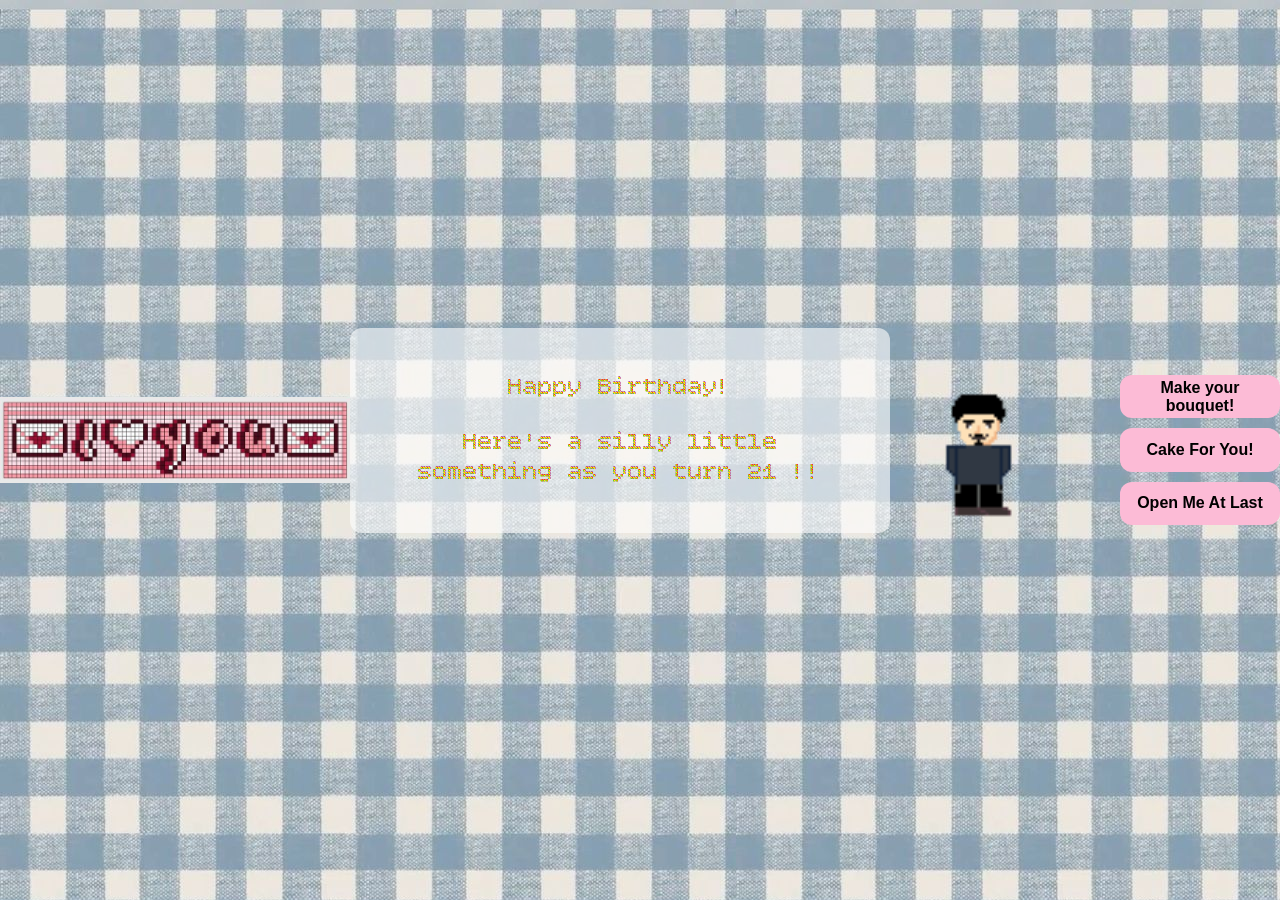
<file: index.html>
<!DOCTYPE html>
<html> 

<head>
    <!--put the meta data-->
    <title>baby turns 21 !!</title>
    <link rel="icon" type="image/png" sizes="32x32" href="images/face.png"/>
    <link rel="stylesheet" href="style.css">
    <link rel="preconnect" href="https://fonts.googleapis.com">
    <link rel="preconnect" href="https://fonts.gstatic.com" crossorigin>
    <link href="https://fonts.googleapis.com/css2?family=Bitcount+Single+Ink:wght@100..900&family=Homemade+Apple&display=swap" rel="stylesheet">
    <link rel="preconnect" href="https://fonts.googleapis.com">
    <link rel="preconnect" href="https://fonts.gstatic.com" crossorigin>
    <link href="https://fonts.googleapis.com/css2?family=Bitcount+Single+Ink:wght@100..900&display=swap" rel="stylesheet">
</head>

<body>
    <div id="headerImage">
        <img src="images/pixelArtHeader.jpg" alt="Birthday header">
    </div>
    <div class="container">
        <div id="Birthdaytext" >
            <p>Happy Birthday!</p>
            <p>Here's a silly little something as you turn 21 !!</p>
        </div>
    </div>

    <div class="home-layout">
        <div id="character">                                     
            <img src="images/finalbody.gif" alt="character animation" >
        </div>
        <div class="buttons">
            <button id="bouquetButton">Make your bouquet!</button>
            <button id="cakeButton">Cake For You!</button>
            <button id="surprise">Open Me At Last</button>
        </div>
    </div> 
    
    <script src="js/main.js"></script>
</body>
</html>
</file>
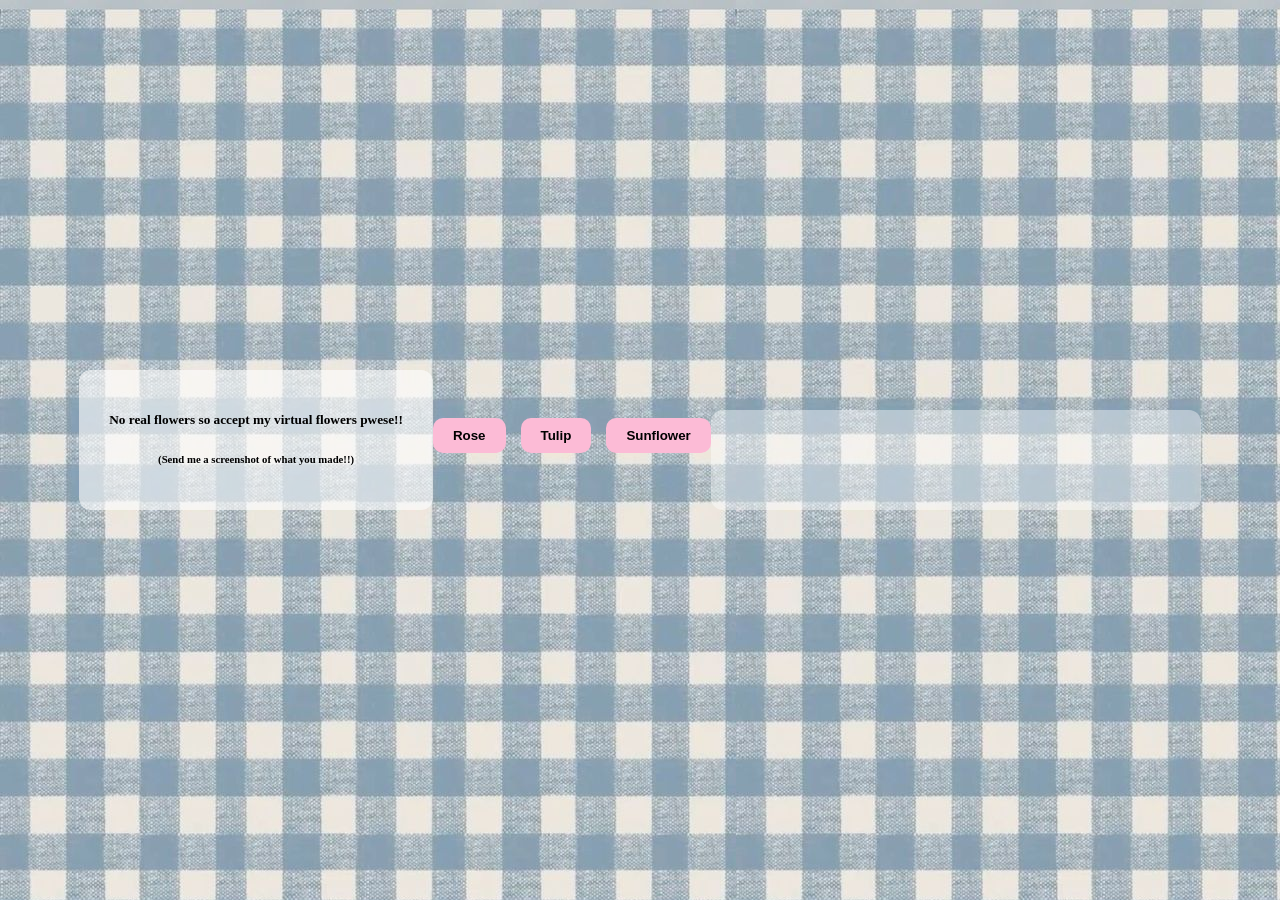
<file: bouquet.html>
<!DOCTYPE html>
<html lang="en">
<head>
    <title>Make yourself a bouquet!!</title>
    <link rel="stylesheet" href="style.css">

</head>
<body class="bouquetPage">
    <div id="bouquetText">
        <h5>No real flowers so accept my virtual flowers pwese!!</h5>
        <h6>(Send me a screenshot of what you made!!)</h6>
    </div>
    <div class="flowers">
        <button id="rose">Rose</button>
        <button id="tulip">Tulip</button>
        <button id="sunflower">Sunflower</button>
    </div>
    <div class="stageContainer">
        <div id="stage"></div>
    </div>
    

    <script src="js/bouquet.js"></script>
</body>
</html>
</file>
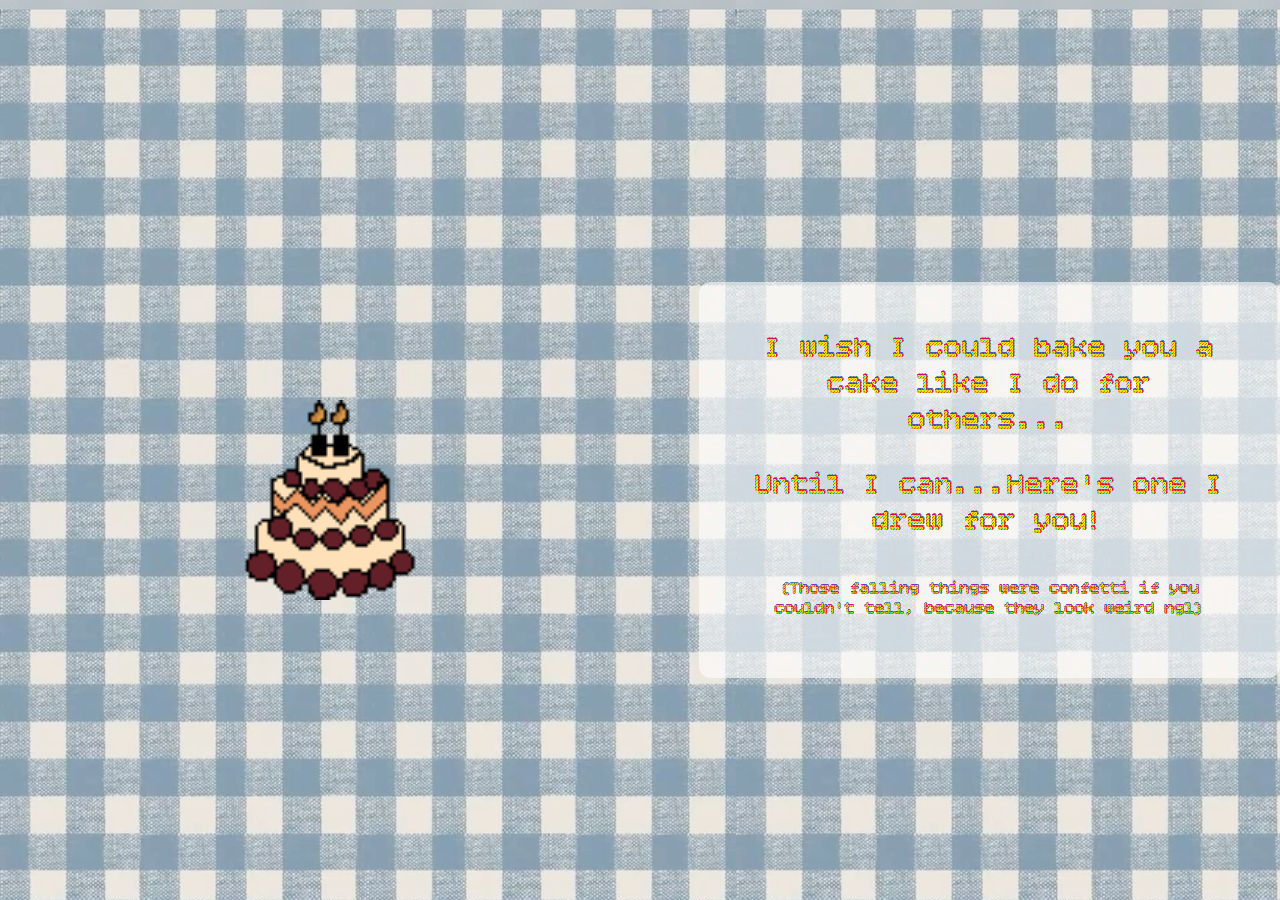
<file: cake.html>
<!DOCTYPE html>
<html lang="en">
<head>
    <title>Cake Time !!</title>
    <link rel="preconnect" href="https://fonts.googleapis.com">
    <link rel="preconnect" href="https://fonts.gstatic.com" crossorigin>
    <link href="https://fonts.googleapis.com/css2?family=Bitcount+Single+Ink:wght@100..900&family=Homemade+Apple&display=swap" rel="stylesheet">
    <link rel="stylesheet" href="style.css">
</head>
<body class="cakePage">
    <div id="cakeLayout">
        <div id="cakeStage"></div>
        <div id="cakeText">
            <h3>I wish I could bake you a cake like I do for others...</h3>
            <h3>Until I can...Here's one I drew for you!</h3>
            <h6>(Those falling things were confetti if you couldn't tell, because they look weird ngl)</h6>

        </div>
    </div>
    
    <script src="js/cake.js"></script>
</body>
</html>
</file>
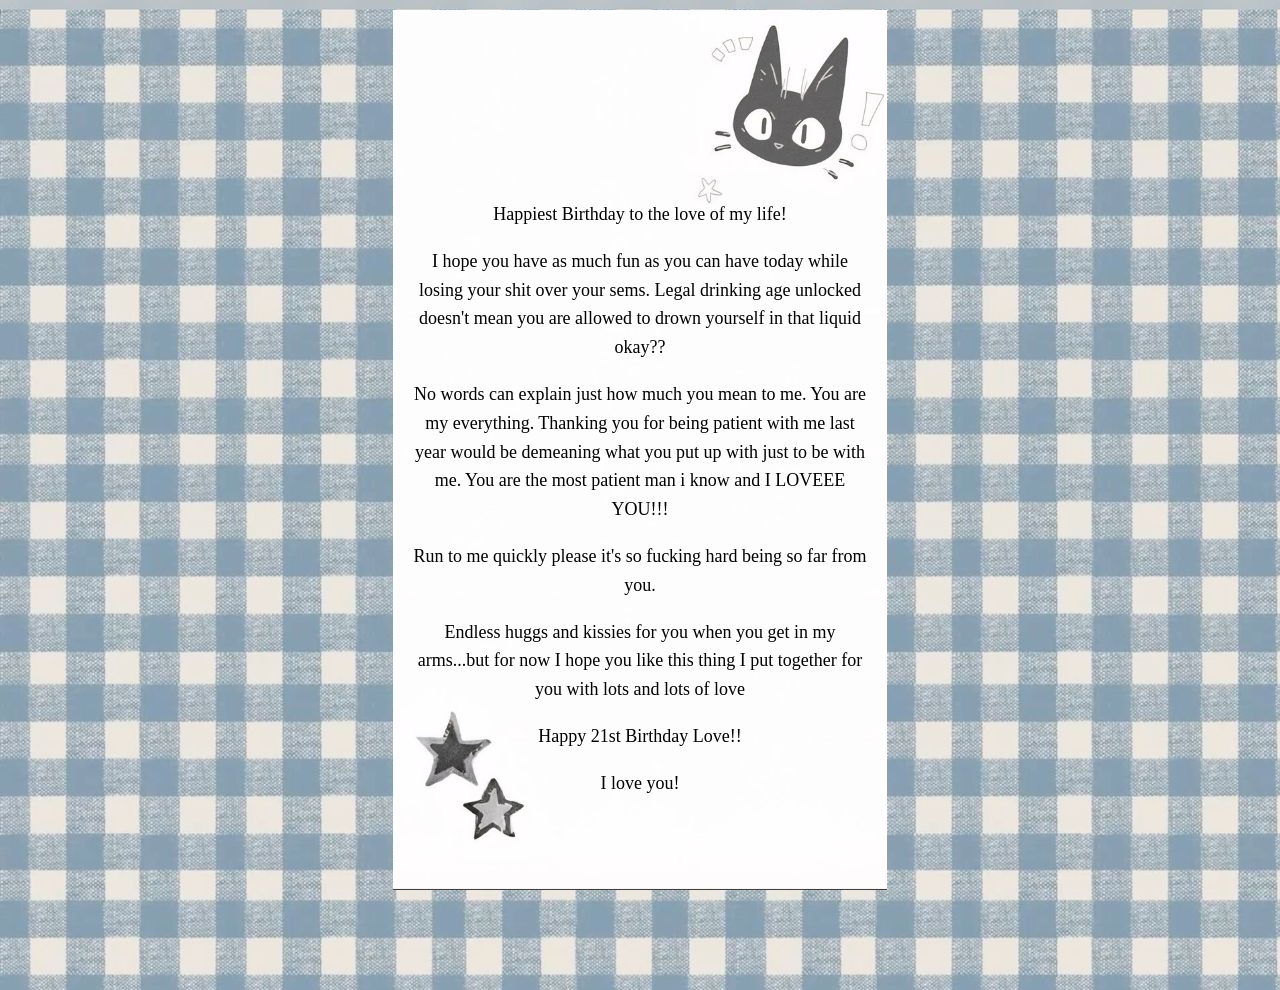
<file: letter.html>
<!DOCTYPE html>
<html lang="en">
<head>
    
    <title>HeeHee!!</title>
    <link rel="preconnect" href="https://fonts.googleapis.com">
    <link rel="preconnect" href="https://fonts.gstatic.com" crossorigin>
    <link href="https://fonts.googleapis.com/css2?family=Bitcount+Single+Ink:wght@100..900&family=Homemade+Apple&display=swap" rel="stylesheet">
    <link rel="stylesheet" href="style.css">
    
</head>
<body class="letterPage">

    <div id="letterStage">

        <div id = "mainLetter">
            <!--<img src="images/letterbg.jpg" id="letterPaper">-->
            <div id="thetext">
                <p>Happiest Birthday to the love of my life!</p>
                <p>I hope you have as much fun as you can have today while losing your shit over your sems. Legal drinking age unlocked doesn't mean you are allowed to drown yourself in that liquid okay??</p>
                <p>No words can explain just how much you mean to me. You are my everything. 
                    Thanking you for being patient with me last year would be demeaning what you put up with just to be with me. You are the most patient man i know and I LOVEEE YOU!!!
                </p>
                <p>Run to me quickly please it's so fucking hard being so far from you.</p>
                <p>Endless huggs and kissies for you when you get in my arms...but for now I hope you like this thing I put together for you with lots and lots of love </p>
                <p>Happy 21st Birthday Love!!</p>
                <p>I love you!</p>
            </div>
        </div>

    </div>
    
    <script src="js/letter.js"></script>
</body>
</html>
</file>
<file: style.css>
body{
    background-image : url("images/background.jpg");
    /*background-size: cover;
    background-position : centre;
    background-repeat : no-repeat; 2nd one */

    /*display: flex;
    flex-direction: column;
    justify-content: center;
    align-items: center;

    height: 100vh;*/

    /*margin: 0;             this worked 
    overflow-x: hidden;

    display: flex;
    justify-content: center;
    align-items: center;

    height: 100vh;
    overflow-x : hidden;   till here*/
    margin: 0;
    overflow-x: hidden;

    display: flex;
    justify-content: center;
    align-items: center;

    height: 100vh;
}

#headerImage{
    display: flex;
    justify-content: center;
    margin-bottom: 20px;
}

#headerImage img{
    width: 350px;
    animation : float 3s ease-in-out infinite;
}

@keyframes float{
    0%{ transform: translateY(0); }
    50%{ transform: translateY(-6px); }
    100%{ transform: translateY(0); }
}

#Birthdaytext{
    font-family: "Bitcount Single Ink" , sans-serif; 
    background: rgba(255,255,255,0.6);
    padding: 20px 40px;
    border-radius: 12px;
    font-size: 25px;
    text-align: center;

    margin-bottom: 40px;
}
.buttons {
    display : flex;
    flex-direction : column;
    gap : 10px;
    width: 150px;
    height: 150px;
    padding : 10px;
}
.buttons button{                         /*individual button styling*/
    width : 160px; 
    height : 55px;
    background-color: #FCBBD6;
    border : none;
    border-radius : 12px;
    font-size : 16px;
    font-weight : bold;

    cursor : pointer;
    transition: transform 0.2s ease, box-shadow 0.2s ease;
    text-align : center;
}

.home-layout{    
    width : 500px;                         /*char-buttons layout*/
    display:grid;

    grid-template-columns: 1fr 1fr;
    align-items :center;
    justify-items: center;
    margin : 0 auto;
    gap : 40px;
    
}


#character img{
    width : 180px;
    height : auto;

}

#cakeStage img{
    width: 220px;
    height: auto;
}

#cakeStage{
    width: 100%;
    display: flex;
    justify-content: center;

    /*position: relative;
    display: flex;
    justify-content: center;
    align-items: center;
    height: 100vh;*/
}

#cakeLayout{
    font-family : "Bitcount Single Ink" , sans-serif; 
    display: flex;
    justify-content: center;
    align-items: center;
    gap: 40px;
    margin-top: 100px;
    text-align : center;
}

#cakeLayout #cakeText{
    font-family : "Bitcount Single Ink" , sans-serif; 
    background: rgba(255,255,255,0.6);
    padding: 20px 40px;
    border-radius: 12px;
    font-size: 25px;
    text-align: center;

    margin-bottom: 40px;
}
.flowers{
    display: flex;
    gap: 15px;
    margin-bottom: 30px;
}

.flowers button{
    padding: 10px 20px;
    border: none;
    border-radius: 10px;
    background-color: #FCBBD6;
    cursor: pointer;
    font-weight: bold;

    transition: transform 0.2s ease, box-shadow 0.2s ease;
}

.flowers button:hover{
    transform: translateY(-3px);
    box-shadow: 0 6px 12px rgba(0,0,0,0.2);
}

.stageContainer #stage img{
    width: 80px;
    height: auto;
}
.stageContainer{
    display: flex;
    justify-content: center;
    margin-top: 20px;
    background: rgba(255,255,255,0.4);
    border-radius: 12px;
    padding: 20px;
    width: 450px;
}
.bouquetPage #stage{
    display : grid;
    grid-template-columns :repeat(3,80px);
    gap : 0px;
    column-gap : 0px;
    row-gap: 10px;
    width: fit-content;
    margin: 30px auto;
    overflow : visible;

    justify-items: center;
    /*column-gap: 2px;*/
    /*display: flex;
    flex-direction: column;
    align-items: center;
    text-align: center;*/
}

#bouquetText{
    background: rgba(255,255,255,0.6);
    padding: 20px 30px;
    border-radius: 12px;
    margin-bottom: 20px;
    text-align : center;
}



.bouquetPage #stage image{
    width : 80px;
    height : auto;
    position : relative;

}

.bouquetPage #stage img:nth-child(2){
    top: -20px;
}

.bouquetPage #stage img:nth-child(4){
    top: -25px;
}

.bouquetPage #stage img:nth-child(5){
    top: 10px;
}

.bouquetPage #stage img:nth-child(7){
    top: 10px;
}

.bouquetPage #stage img:nth-child(2){
    left: -12px;
}

.bouquetPage #stage img:nth-child(6){
    left: 12px;
}
.bouquetPage #stage img:nth-child(odd){
    transform: rotate(-3deg);
}

.bouquetPage #stage img:nth-child(even){
    transform: rotate(3deg);
}

.confetti{
    width: 200px;
    height: auto;
    position : absolute;
    pointer-events : none;
    animation: fall 3s linear forwards;
    
}

/*fall animation*/
@keyframes fall {

  0% {
    transform: translateY(-50px) rotate(0deg);
    opacity: 1;
  }

  100% {
    transform: translateY(500px) rotate(270deg);
    opacity: 0;
  }

}

#mainLetter{
    background-image : url("images/letterbg.jpg");
    color : black;
    position: relative;
    width: 600px;
    min-height: 450px;          /* ensures the paper area is tall enough */
    margin: 100px auto;
    padding: 40px;         /* pushes text away from paper edges */

    background-size: contain;   /* show the whole paper */
    background-position: center;
    background-repeat: no-repeat;

    aspect-ratio : 3/4;
    font-size: 18px;
    line-height: 1.6;
    text-align: center;
}

#letterPaper{
    width: 100%;
    display: block;
}

#mainLetter #thetext {
    margin-top: 150px;
    margin-left: 70px;
    margin-right: 70px;
    font-family:"Homemade Apple";
}

#letterStage{
    position: relative;
}

.heart{
    position: absolute;
    width: 80px;
    animation: floatUp 3s linear forwards;
}

@keyframes floatUp{
    0%{
        transform: translateY(0);
        opacity: 1;
    }

    100%{
        transform: translateY(-200px);
        opacity: 0;
    }
}
</file>
